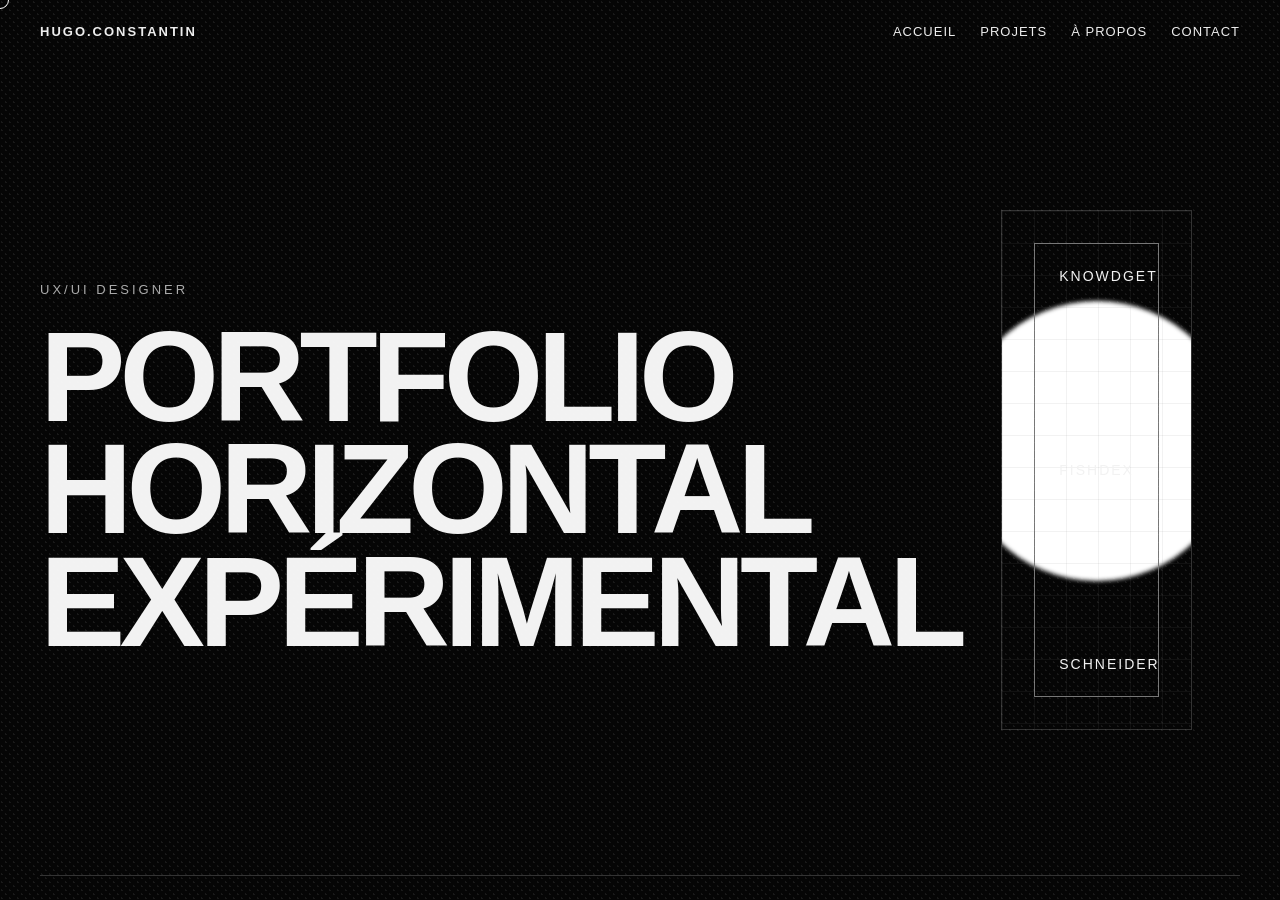
<file: index.html>
<!DOCTYPE html>
<html lang="fr">
<head>
  <meta charset="UTF-8" />
  <meta name="viewport" content="width=device-width, initial-scale=1.0" />
  <title>Hugo Constantin - Book 2026</title>
  <link rel="stylesheet" href="style.css" />
</head>

<body>
  <div class="cursor"></div>
  <div class="grain"></div>

  <div class="scroll-progress">
    <div class="scroll-progress-bar"></div>
  </div>

  <header class="navbar">
    <div class="logo">HUGO.CONSTANTIN</div>
    <nav>
      <a href="#home" data-target="0">Accueil</a>
      <a href="#projects" data-target="2">Projets</a>
      <a href="#about" data-target="3">À propos</a>
      <a href="#contact" data-target="4">Contact</a>
    </nav>
  </header>

  <main class="horizontal-wrapper">
    <div class="horizontal-track">

      <section id="home" class="panel hero">
        <div class="hero-left">
          <p class="tag">UX/UI DESIGNER</p>
          <h1>
            Portfolio<br />
            horizontal<br />
            expérimental
          </h1>
        </div>

        <div class="hero-visual">
          <div class="orb"></div>
          <div class="frame">
            <span>KNOWDGET</span>
            <span>FISHDEX</span>
            <span>SCHNEIDER</span>
          </div>
        </div>
      </section>

      <section class="panel intro-panel">
        <p class="big-statement">
          Je conçois des interfaces entre usages, systèmes techniques et récits visuels.
        </p>
      </section>

      <section id="projects" class="panel projects-panel">
        <div class="section-title">
          <p>Selected works</p>
          <h2>Projets</h2>
        </div>

        <div class="projects-list">
          <article class="project-card">
            <div class="project-number">01</div>
            <div>
              <h3>Knowdgets</h3>
              <p>
                Interfaces contextuelles capables de réagir à leur environnement,
                notamment dans un contexte de prévention des risques d’inondation.
              </p>
            </div>
            <a href="project-knowdgets.html">Voir</a>
          </article>

          <article class="project-card">
            <div class="project-number">02</div>
            <div>
              <h3>FishDex</h3>
              <p>
                Application mobile inspirée d’un Pokédex pour enregistrer ses prises,
                explorer une carte et comparer ses poissons entre amis.
              </p>
            </div>
            <a href="#">Voir</a>
          </article>

          <article class="project-card">
            <div class="project-number">03</div>
            <div>
              <h3>Schneider</h3>
              <p>
                Interfaces industrielles, IHM, design system et expériences connectées
                autour d’environnements techniques.
              </p>
            </div>
            <a href="#">Voir</a>
          </article>
        </div>
      </section>

      <section id="about" class="panel about-panel">
        <h2>À propos</h2>
        <p>
          Designer UX/UI orienté interaction, prototypage et interfaces sensibles aux contextes.
          Je travaille à la frontière entre design graphique, usage et technologie.
        </p>
      </section>

      <section id="contact" class="panel contact-panel">
        <h2>Contact</h2>
        <a href="mailto:hugo.constantin42@gmail.com">hugo.constantin42@gmail.com</a>
      </section>

    </div>
  </main>

  <script src="script.js"></script>
</body>
</html>
</file>
<file: style.css>
* {
  margin: 0;
  padding: 0;
  box-sizing: border-box;
}

html,
body {
  background: #050505;
  color: #f2f2f2;
  font-family: Arial, Helvetica, sans-serif;
  overflow: hidden;
  cursor: none;
}

body {
  height: 100vh;
}

/* Bruit visuel */
.grain {
  position: fixed;
  inset: 0;
  pointer-events: none;
  z-index: 999;
  opacity: 0.08;
  background-image:
    radial-gradient(circle at 20% 30%, #fff 1px, transparent 1px),
    radial-gradient(circle at 70% 80%, #fff 1px, transparent 1px);
  background-size: 8px 8px;
  mix-blend-mode: screen;
}

/* Curseur custom */
.cursor {
  width: 18px;
  height: 18px;
  border: 1px solid #fff;
  border-radius: 50%;
  position: fixed;
  top: 0;
  left: 0;
  pointer-events: none;
  z-index: 1000;
  transform: translate(-50%, -50%);
  transition: width 0.2s ease, height 0.2s ease, background 0.2s ease;
}

.cursor.active {
  width: 56px;
  height: 56px;
  background: rgba(255, 255, 255, 0.08);
}

/* Navbar */
.navbar {
  position: fixed;
  top: 0;
  width: 100%;
  padding: 24px 40px;
  display: flex;
  justify-content: space-between;
  z-index: 100;
  mix-blend-mode: difference;
}

.logo {
  font-size: 13px;
  letter-spacing: 2px;
  font-weight: bold;
}

nav {
  display: flex;
  gap: 24px;
}

nav a,
.project-card a,
.contact a {
  color: #f2f2f2;
  text-decoration: none;
  font-size: 13px;
  text-transform: uppercase;
  letter-spacing: 1px;
}

/* Progression horizontale */
.scroll-progress {
  position: fixed;
  bottom: 24px;
  left: 40px;
  width: calc(100% - 80px);
  height: 1px;
  background: #333;
  z-index: 200;
}

.scroll-progress-bar {
  width: 0%;
  height: 100%;
  background: #f2f2f2;
}

/* Wrapper horizontal */
.horizontal-wrapper {
  width: 100vw;
  height: 100vh;
  overflow: hidden;
}

.horizontal-track {
  display: flex;
  height: 100vh;
  width: max-content;
  transform: translateX(0);
  transition: transform 0.08s linear;
}

.panel {
  width: 100vw;
  height: 100vh;
  flex-shrink: 0;
  padding: 120px 40px 80px;
  position: relative;
  overflow: hidden;
}

/* Hero */
.hero {
  display: grid;
  grid-template-columns: 1.2fr 0.8fr;
  align-items: center;
  gap: 40px;
}

.tag {
  font-size: 13px;
  letter-spacing: 3px;
  color: #aaa;
  margin-bottom: 24px;
}

h1 {
  font-size: clamp(58px, 10vw, 140px);
  line-height: 0.88;
  letter-spacing: -6px;
  text-transform: uppercase;
  max-width: 1100px;
}

.hero-visual {
  height: 520px;
  border: 1px solid #333;
  position: relative;
  overflow: hidden;
  background:
    linear-gradient(90deg, rgba(255,255,255,0.05) 1px, transparent 1px),
    linear-gradient(rgba(255,255,255,0.05) 1px, transparent 1px);
  background-size: 32px 32px;
}

.orb {
  width: 280px;
  height: 280px;
  border-radius: 50%;
  background: #f2f2f2;
  filter: blur(2px) contrast(160%);
  position: absolute;
  top: 90px;
  left: 50%;
  transform: translateX(-50%);
  animation: float 5s ease-in-out infinite;
  mix-blend-mode: difference;
}

.frame {
  position: absolute;
  inset: 32px;
  border: 1px solid #777;
  display: flex;
  flex-direction: column;
  justify-content: space-between;
  padding: 24px;
  font-size: 14px;
  letter-spacing: 2px;
}

@keyframes float {
  0%, 100% {
    transform: translateX(-50%) translateY(0);
  }
  50% {
    transform: translateX(-50%) translateY(32px);
  }
}

/* Intro panel */
.intro-panel {
  display: flex;
  align-items: center;
  justify-content: center;
}

.big-statement {
  max-width: 1100px;
  font-size: clamp(42px, 7vw, 120px);
  line-height: 0.9;
  letter-spacing: -5px;
  text-transform: uppercase;
}

/* Projets */
.projects-panel {
  display: grid;
  grid-template-columns: 0.4fr 1.4fr;
  gap: 60px;
  align-items: center;
}

.section-title p {
  color: #888;
  text-transform: uppercase;
  letter-spacing: 2px;
  font-size: 13px;
  margin-bottom: 12px;
}

h2 {
  font-size: clamp(42px, 8vw, 110px);
  text-transform: uppercase;
  letter-spacing: -4px;
}

.projects-list {
  display: flex;
  flex-direction: column;
  border-top: 1px solid #333;
}

.project-card {
  min-height: 160px;
  border-bottom: 1px solid #333;
  padding: 28px 0;
  display: grid;
  grid-template-columns: 80px 1fr 160px;
  gap: 28px;
  align-items: start;
  transition: background 0.3s ease, padding 0.3s ease;
}

.project-card:hover {
  background: #f2f2f2;
  color: #050505;
  padding-left: 20px;
  padding-right: 20px;
}

.project-card:hover a {
  color: #050505;
}

.project-number {
  font-size: 14px;
  color: #777;
}

.project-card h3 {
  font-size: clamp(28px, 4vw, 62px);
  text-transform: uppercase;
  letter-spacing: -3px;
  margin-bottom: 12px;
}

.project-card p {
  max-width: 650px;
  font-size: 16px;
  line-height: 1.45;
  color: inherit;
}

/* About */
.about-panel {
  display: flex;
  flex-direction: column;
  justify-content: center;
}

.about-panel p {
  max-width: 1000px;
  font-size: clamp(26px, 4.5vw, 70px);
  line-height: 1.02;
  letter-spacing: -3px;
  margin-top: 32px;
}

/* Contact */
.contact-panel {
  display: flex;
  flex-direction: column;
  justify-content: center;
}

.contact-panel a {
  font-size: clamp(22px, 4vw, 60px);
  margin-top: 32px;
  text-transform: none;
  letter-spacing: -2px;
}

/* Bandeau vertical */
.side-marquee {
  position: fixed;
  right: 24px;
  top: 50%;
  transform: translateY(-50%) rotate(90deg);
  z-index: 150;
  font-size: 12px;
  letter-spacing: 3px;
  color: #aaa;
  white-space: nowrap;
}

/* Responsive */
@media (max-width: 900px) {
  html,
  body {
    overflow: auto;
    cursor: auto;
  }

  body {
    height: auto;
  }

  .cursor,
  .scroll-progress,
  .side-marquee {
    display: none;
  }

  .navbar {
    padding: 20px;
  }

  nav {
    display: none;
  }

  .horizontal-wrapper {
    height: auto;
    overflow: visible;
  }

  .horizontal-track {
    display: block;
    height: auto;
    transform: none !important;
  }

  .panel {
    width: 100%;
    height: auto;
    min-height: 100vh;
    padding: 110px 20px 60px;
  }

  .hero,
  .projects-panel {
    grid-template-columns: 1fr;
  }

  h1 {
    letter-spacing: -3px;
  }

  .hero-visual {
    height: 360px;
  }

  .project-card {
    grid-template-columns: 1fr;
  }
}




/* ============================= */
/* PAGE PROJET */
/* ============================= */

.project-page {
  overflow-x: hidden;
  overflow-y: auto;
  cursor: none;
}

.project-detail {
  background: var(--bg);
  color: var(--fg);
}

/* Hero */
.project-hero {
  min-height: 100vh;
  padding: 130px 40px 80px;
  display: grid;
  grid-template-columns: 1.05fr 0.95fr;
  gap: 60px;
  align-items: center;
  position: relative;
  overflow: hidden;
  border-bottom: 1px solid var(--line);
}

.project-hero h1 {
  font-size: clamp(76px, 13vw, 180px);
  line-height: 0.82;
  letter-spacing: -8px;
}

.project-lead {
  margin-top: 28px;
  max-width: 720px;
  font-size: clamp(22px, 3vw, 46px);
  line-height: 1.05;
  letter-spacing: -2px;
  color: #d6d6d6;
}

/* Mockup */
.project-hero-visual {
  position: relative;
  z-index: 4;
}

.mockup-window {
  width: min(560px, 100%);
  height: 620px;
  border: 1px solid rgba(255,255,255,0.22);
  background:
    linear-gradient(90deg, rgba(255,255,255,0.05) 1px, transparent 1px),
    linear-gradient(rgba(255,255,255,0.05) 1px, transparent 1px);
  background-size: 24px 24px;
  padding: 18px;
}

.mockup-top {
  display: flex;
  gap: 8px;
  padding-bottom: 18px;
  border-bottom: 1px solid rgba(255,255,255,0.15);
}

.mockup-top span {
  width: 9px;
  height: 9px;
  border: 1px solid rgba(255,255,255,0.55);
  border-radius: 50%;
}

.mockup-content {
  height: calc(100% - 28px);
  display: flex;
  flex-direction: column;
  justify-content: space-between;
  padding-top: 24px;
}

.alert-box {
  border: 1px solid rgba(255,255,255,0.18);
  padding: 24px;
  background: rgba(255,255,255,0.04);
}

.alert-box p {
  font-size: 12px;
  letter-spacing: 2px;
  color: var(--muted);
}

.alert-box h3 {
  margin-top: 14px;
  font-size: clamp(34px, 4vw, 62px);
  text-transform: uppercase;
  letter-spacing: -2px;
}

.alert-box span {
  display: inline-block;
  margin-top: 18px;
  font-size: 14px;
  color: #cfcfcf;
}

.mini-map {
  height: 230px;
  border: 1px solid rgba(255,255,255,0.18);
  clip-path: polygon(6% 20%, 24% 8%, 48% 12%, 76% 23%, 92% 50%, 75% 81%, 39% 92%, 15% 72%, 5% 48%);
  background:
    linear-gradient(90deg, rgba(255,255,255,0.06) 1px, transparent 1px),
    linear-gradient(rgba(255,255,255,0.06) 1px, transparent 1px);
  background-size: 18px 18px;
}

/* Symboles flottants */
.project-symbol {
  width: 92px;
  height: 92px;
  border: 1px solid rgba(255,255,255,0.24);
  border-radius: 50%;
  display: flex;
  align-items: center;
  justify-content: center;
  font-size: 13px;
  letter-spacing: 2px;
  background: rgba(255,255,255,0.03);
  z-index: 2;
}

.symbol-1 {
  left: 8%;
  bottom: 12%;
}

.symbol-2 {
  right: 8%;
  top: 18%;
}

.symbol-3 {
  right: 42%;
  bottom: 16%;
}

/* Infos */
.project-info-grid {
  display: grid;
  grid-template-columns: repeat(4, 1fr);
  border-bottom: 1px solid var(--line);
  border-top: 1px solid var(--line);
}

.info-block {
  padding: 34px 40px;
  border-right: 1px solid var(--line);
}

.info-block:last-child {
  border-right: none;
}

.info-block p {
  font-size: 12px;
  letter-spacing: 2px;
  text-transform: uppercase;
  color: var(--muted);
  margin-bottom: 12px;
}

.info-block h3 {
  font-size: 18px;
  line-height: 1.3;
  font-weight: 400;
}

/* Sections texte */
.project-section {
  min-height: 90vh;
  padding: 110px 40px;
  display: grid;
  grid-template-columns: 180px minmax(0, 900px) 1fr;
  gap: 60px;
  position: relative;
  border-bottom: 1px solid var(--line);
}

.section-label {
  position: sticky;
  top: 120px;
  height: fit-content;
}

.section-label p {
  color: var(--muted);
  font-size: 13px;
  margin-bottom: 10px;
}

.section-label span {
  text-transform: uppercase;
  letter-spacing: 2px;
  font-size: 12px;
}

.section-body h2 {
  font-size: clamp(40px, 6vw, 92px);
  line-height: 0.95;
  letter-spacing: -4px;
  text-transform: uppercase;
  margin-bottom: 36px;
}

.section-body p {
  max-width: 760px;
  font-size: 20px;
  line-height: 1.55;
  color: #d0d0d0;
  margin-bottom: 24px;
}

/* Process */
.process-list {
  display: grid;
  grid-template-columns: repeat(3, 1fr);
  gap: 1px;
  margin-top: 52px;
  border: 1px solid var(--line);
  background: var(--line);
}

.process-list div {
  background: var(--bg);
  padding: 26px;
}

.process-list span {
  color: var(--muted);
  font-size: 12px;
}

.process-list h3 {
  font-size: 28px;
  text-transform: uppercase;
  margin: 18px 0 12px;
  letter-spacing: -1px;
}

.process-list p {
  font-size: 15px;
  line-height: 1.5;
  margin: 0;
}

/* Graphique latéral */
.side-graphic {
  position: absolute;
  right: 80px;
  top: 160px;
  width: 160px;
  height: 400px;
  z-index: 1;
}

.vertical-line {
  width: 1px;
  height: 320px;
  background: rgba(255,255,255,0.22);
  margin-left: 20px;
}

.side-graphic p {
  transform: rotate(90deg);
  transform-origin: left top;
  margin-top: 20px;
  font-size: 12px;
  letter-spacing: 2px;
  text-transform: uppercase;
  color: var(--muted);
  white-space: nowrap;
}

/* Break visuel */
.project-break {
  min-height: 90vh;
  padding: 90px 40px;
  position: relative;
  display: flex;
  align-items: center;
  overflow: hidden;
  border-bottom: 1px solid var(--line);
}

.big-text {
  font-size: clamp(80px, 16vw, 230px);
  line-height: 0.76;
  letter-spacing: -10px;
  text-transform: uppercase;
  color: rgba(255,255,255,0.08);
  user-select: none;
}

.break-card {
  position: absolute;
  right: 10%;
  top: 22%;
  width: 360px;
  border: 1px solid rgba(255,255,255,0.2);
  padding: 22px;
  background: rgba(255,255,255,0.035);
}

.break-card p {
  color: var(--muted);
  font-size: 12px;
  text-transform: uppercase;
  letter-spacing: 2px;
}

.break-card h3 {
  margin-top: 16px;
  font-size: 34px;
  text-transform: uppercase;
  letter-spacing: -1px;
  line-height: 1;
}

.break-lines {
  margin-top: 28px;
  height: 120px;
  background:
    linear-gradient(to bottom,
      rgba(255,255,255,0.16) 0px,
      rgba(255,255,255,0.16) 1px,
      transparent 1px,
      transparent 18px
    );
}

/* Link retour */
.next-project {
  display: inline-block;
  margin-top: 36px;
  color: var(--fg);
  text-decoration: none;
  text-transform: uppercase;
  letter-spacing: 2px;
  border: 1px solid var(--line);
  padding: 14px 18px;
  transition: 0.25s ease;
}

.next-project:hover {
  background: var(--fg);
  color: var(--bg);
}

/* Responsive page projet */
@media (max-width: 900px) {
  .project-page {
    cursor: auto;
  }

  .project-hero {
    grid-template-columns: 1fr;
    padding: 120px 20px 70px;
  }

  .project-hero h1 {
    letter-spacing: -4px;
  }

  .project-lead {
    letter-spacing: -1px;
  }

  .mockup-window {
    height: 480px;
  }

  .project-info-grid {
    grid-template-columns: 1fr 1fr;
  }

  .info-block {
    padding: 24px 20px;
  }

  .project-section {
    grid-template-columns: 1fr;
    padding: 80px 20px;
    gap: 28px;
  }

  .section-label {
    position: relative;
    top: auto;
  }

  .section-body h2 {
    letter-spacing: -2px;
  }

  .section-body p {
    font-size: 18px;
  }

  .process-list {
    grid-template-columns: 1fr;
  }

  .side-graphic,
  .project-symbol {
    opacity: 0.35;
  }

  .project-break {
    padding: 80px 20px;
  }

  .break-card {
    position: relative;
    right: auto;
    top: auto;
    width: 100%;
    margin-top: 40px;
  }
}
</file>
